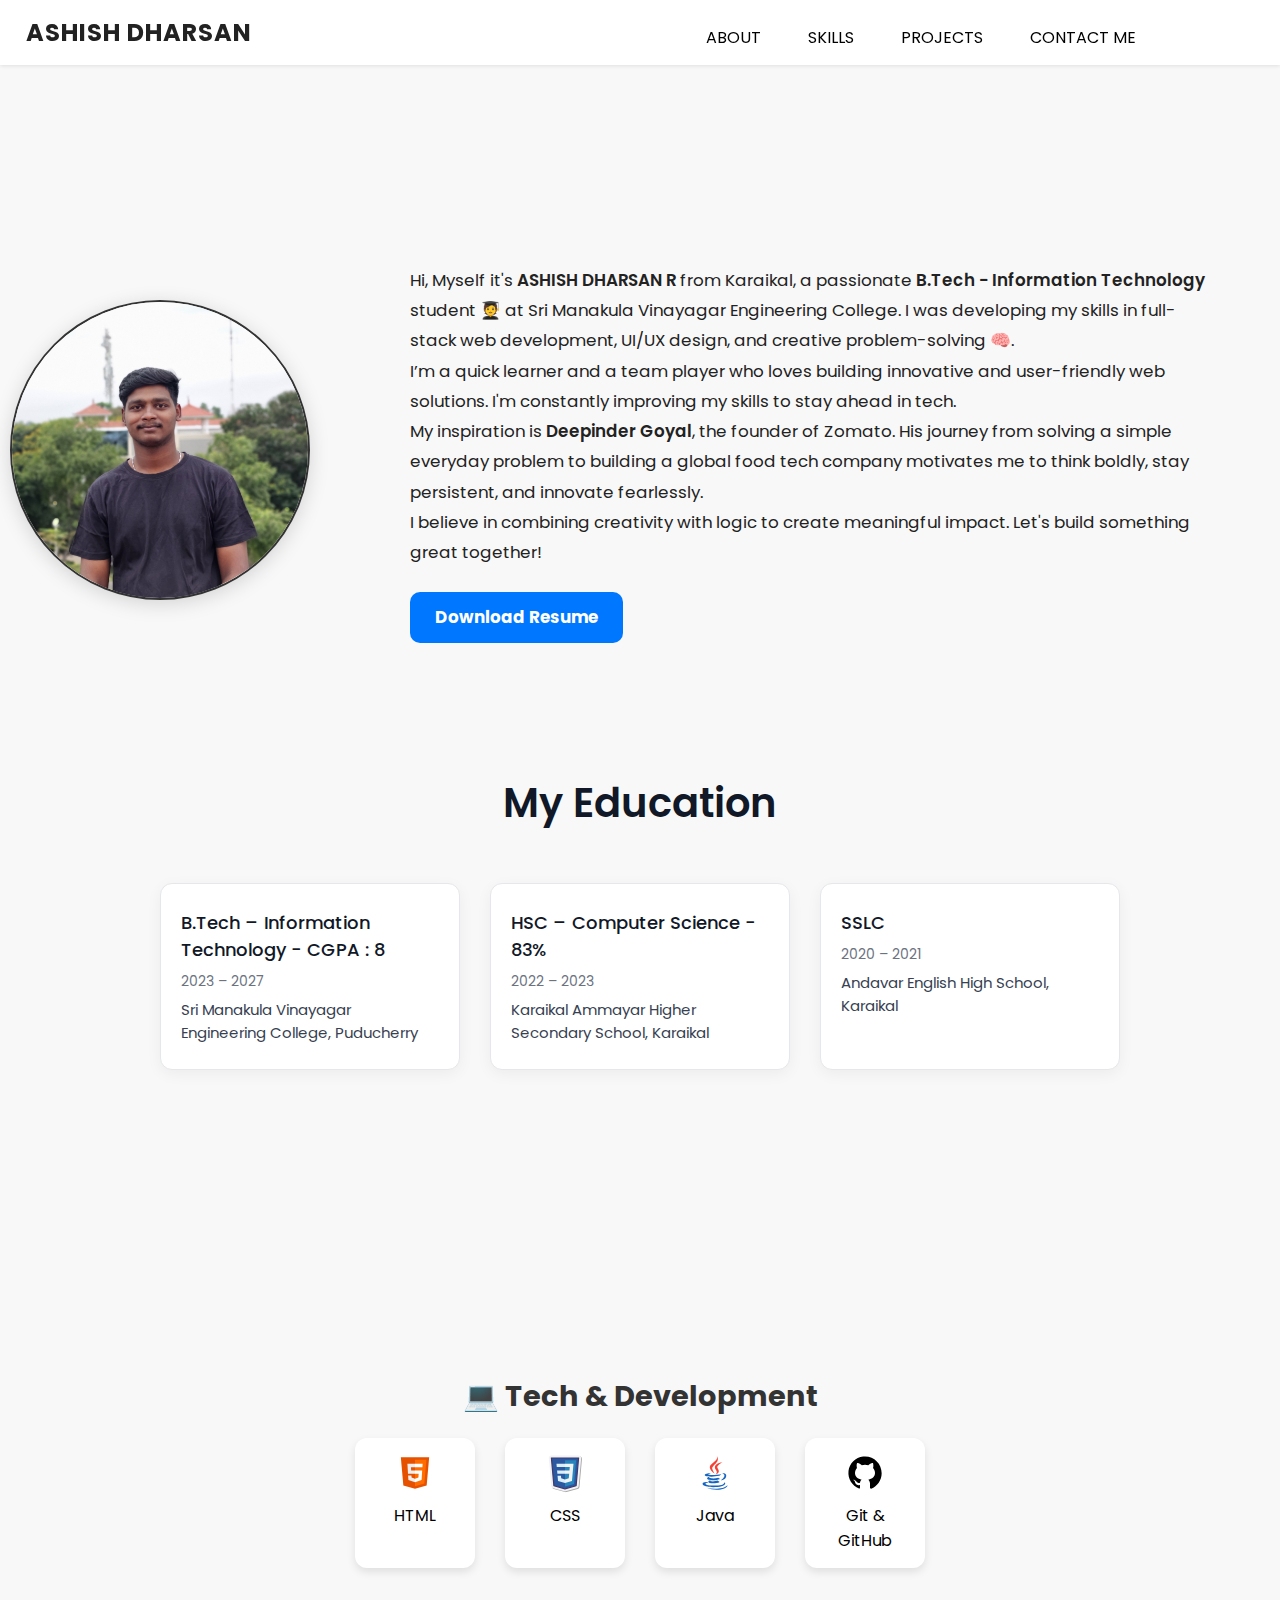
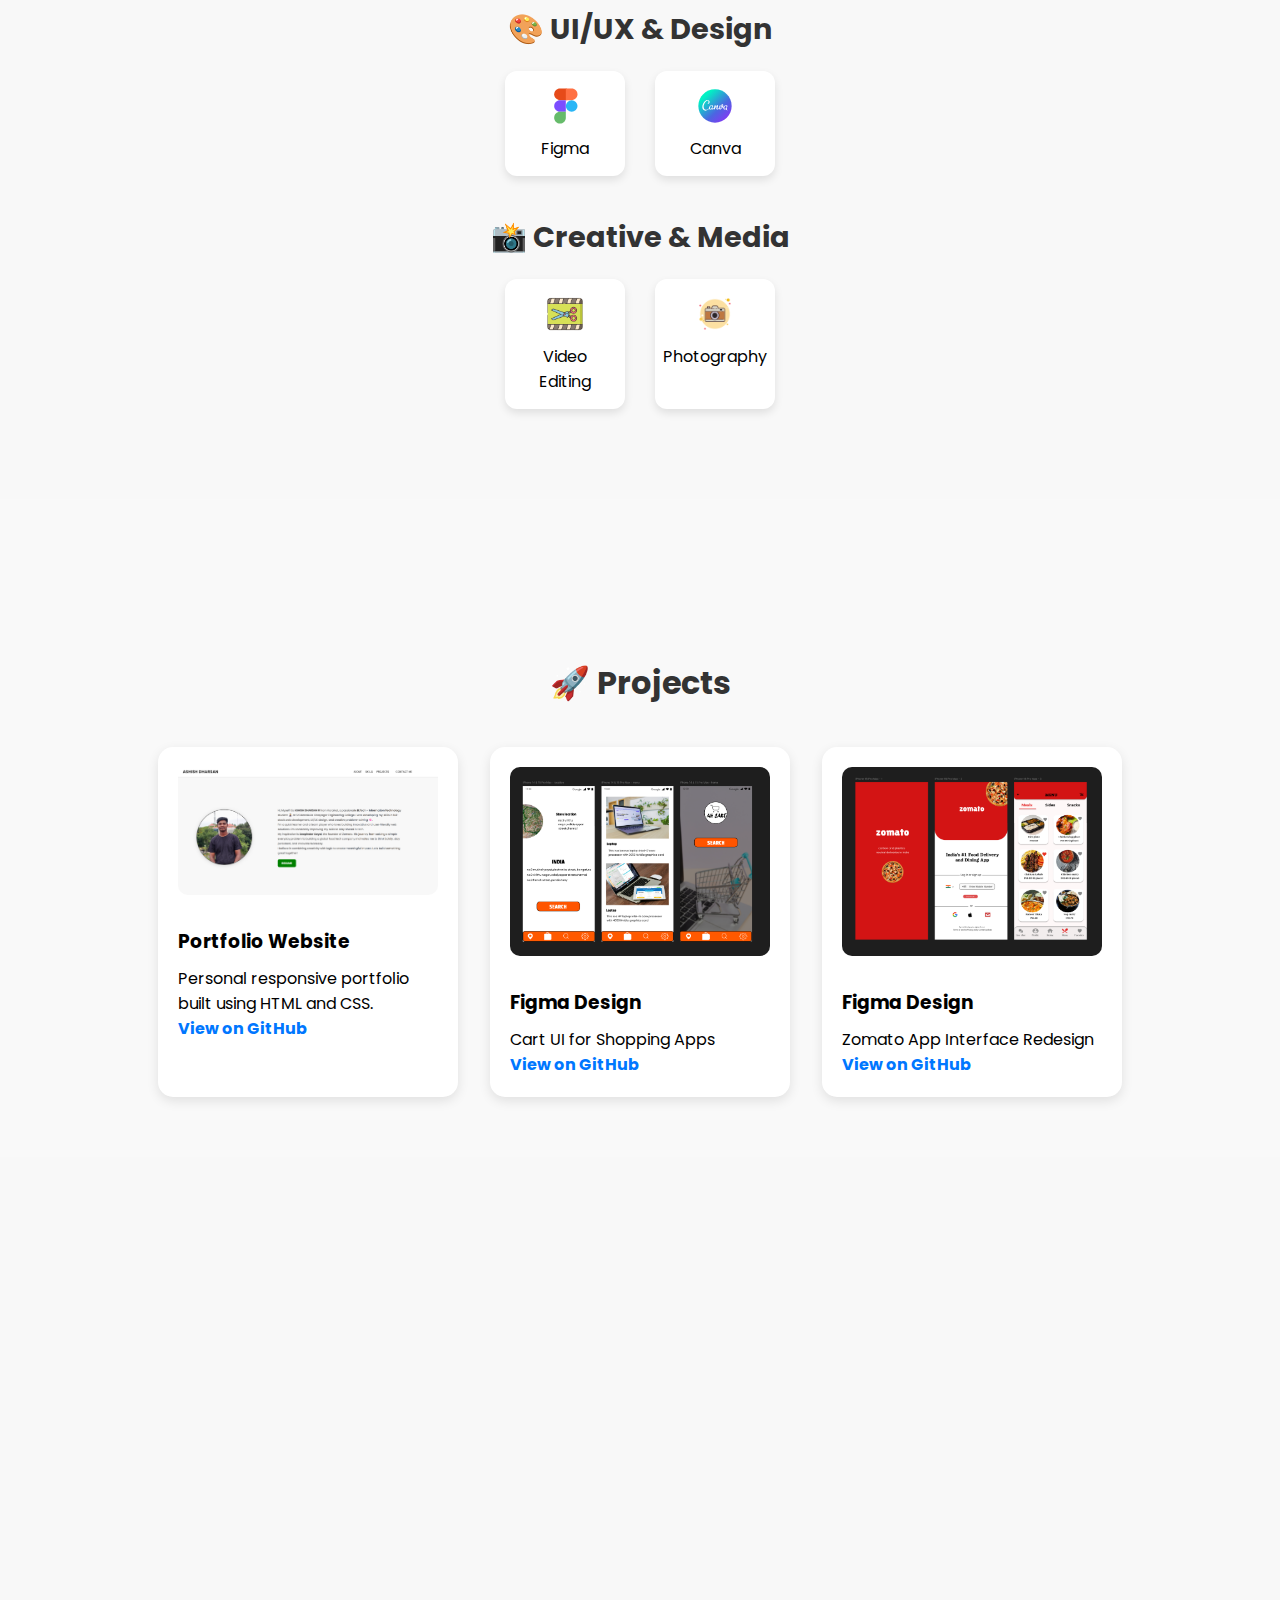
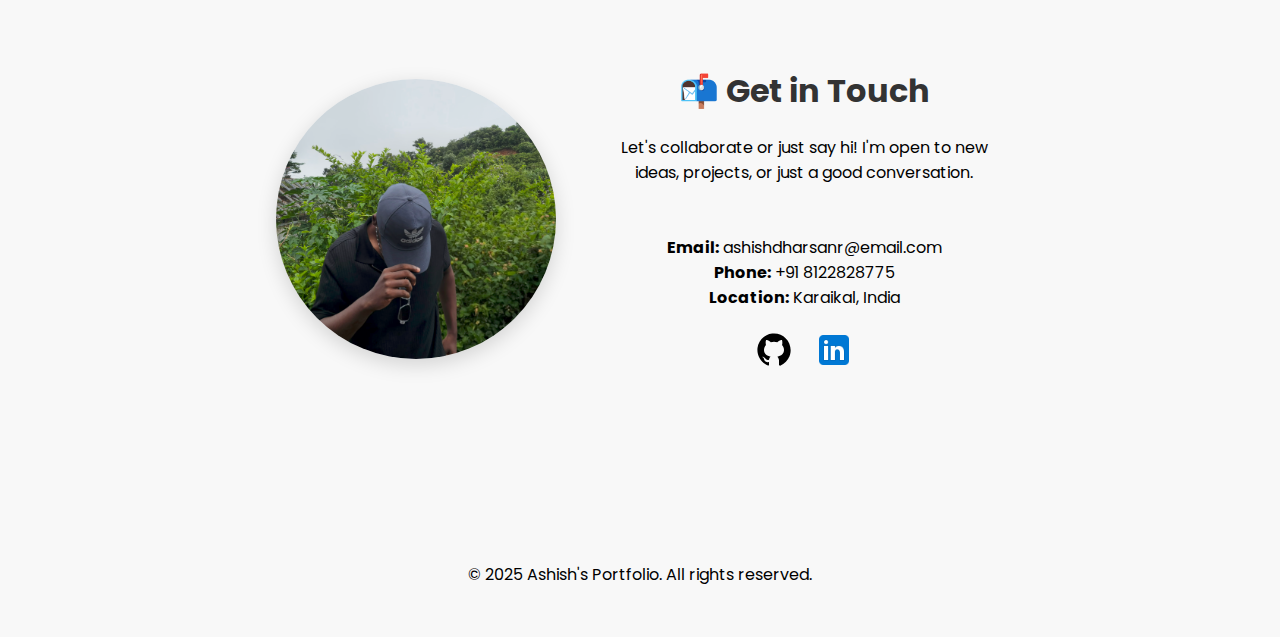
<file: porfolio/index.html>
<!DOCTYPE html>
<html lang="en">
<head>
    <meta charset="UTF-8">
    <title>Ashish Dharshan | Portfolio</title>
    <meta name="description" content="Official portfolio of Ashish Dharshan, frontend developer and UI designer.">
    <meta name="keywords" content="Ashish Dharshan, portfolio, web developer, frontend designer, HTML, CSS, JavaScript">
    <meta name="author" content="Ashish Dharshan">
    <link rel="icon" href="">
    <link rel="stylesheet" href="stylee.css">
</head>
<body>
    <header style="position: sticky; top: 0; background: white; z-index: 999;">
        <a href="#" class="logo">ASHISH DHARSAN</a>
        <nav>
           <ul class="nav-a">
            <li><a href="#about">ABOUT</a></li>
            <li><a href="#skills">SKILLS</a></li>
            <li><a href="#projects">PROJECTS</a></li>
            <li><a href="#contact">CONTACT ME</a></li>
           </ul> 
        </nav>
    </header>
    <section id="about">
    <div class="about-section">
        <div class="image-container">
            <img src="ash2.jpg" alt="Your Photo" />
        </div>
        <div class="text-container">
            <p>Hi, Myself it's <strong>ASHISH DHARSAN R</strong> from Karaikal, a passionate <strong>B.Tech - Information Technology</strong> student 🧑‍🎓 at Sri Manakula Vinayagar Engineering College. I was developing my skills in full-stack web development, UI/UX design, and creative problem-solving 🧠.</p>
            <p>I’m a quick learner and a team player who loves building innovative and user-friendly web solutions. I'm constantly improving my skills to stay ahead in tech.</p>
            <p>My inspiration is <strong>Deepinder Goyal</strong>, the founder of Zomato. His journey from solving a simple everyday problem to building a global food tech company motivates me to think boldly, stay persistent, and innovate fearlessly.</p>
            <p>I believe in combining creativity with logic to create meaningful impact. Let's build something great together!</p>
            <a href="resume-ashish.pdf" download class="resume-btn">Download Resume</a>


        </div>
    </div>
    </section>
    <section class="education" id="education">
  <h2 class="section-title">My Education</h2>
  <div class="education-container">

    <div class="education-card">
      <h3 class="edu-degree">B.Tech – Information Technology - CGPA : 8</h3>
      <p class="edu-year">2023 – 2027</p>
      <p class="edu-college">Sri Manakula Vinayagar Engineering College, Puducherry</p>
    </div>

    <div class="education-card">
      <h3 class="edu-degree">HSC – Computer Science - 83%</h3>
      <p class="edu-year">2022 – 2023</p>
      <p class="edu-college">Karaikal Ammayar Higher Secondary School, Karaikal</p>
    </div>

    <div class="education-card">
      <h3 class="edu-degree">SSLC</h3>
      <p class="edu-year">2020 – 2021</p>
      <p class="edu-college">Andavar English High School, Karaikal</p>
    </div>

  </div>
</section>


    <section id="skills">
    <br><br><br><br><br><br><br>
    <h2>💻 Tech & Development</h2>
    <div class="skill-grid">
        <div class="skill"><img src="icons8-html-5.svg" alt="HTML">HTML</div>
        <div class="skill"><img src="icons8-css3.svg" alt="CSS">CSS</div>
        <div class="skill"><img src="icons8-java.svg" alt="Java">Java</div>
        <div class="skill"><img src="icons8-github-logo.svg" alt="GitHub">Git & GitHub</div>
    </div>

    <h2>🎨 UI/UX & Design</h2>
    <div class="skill-grid">
        <div class="skill"><img src="icons8-figma.svg" alt="Figma">Figma</div>
        <div class="skill"><img src="icons8-canva.svg" alt="Canva">Canva</div>
    </div>

    <h2>📸 Creative & Media</h2>
    <div class="skill-grid">
        <div class="skill"><img src="icons8-video-editing-64.png" alt="Video">Video Editing</div>
        <div class="skill"><img src="icons8-camera-100.png" alt="Photo">Photography</div>
    </div>
    </section>

    <section id="projects" class="projects">
    <br><br><br><br>
    <h2>🚀 Projects</h2>
    <div class="project-container">
    
        <div class="project-card">
        <img src="portfolio-project.png" alt="Project 1-portfolio">
        <h3>Portfolio Website</h3>
        <p>Personal responsive portfolio built using HTML and CSS.</p>
        <a href="https://github.com/ashishdharsanr/-s-portfolio.git" target="_blank">View on GitHub</a>
        </div>

        <div class="project-card">
        <img src="figma project-1.png" alt="Project 2">
        <h3>Figma Design</h3>
        <p>Cart UI for Shopping Apps</p>
        <a href="https://github.com/ashishdharsanr/cart-design-1.git" target="_blank">View on GitHub</a>
        </div>

        <div class="project-card">
        <img src="figma project 2.png" alt="Project 3">
        <h3>Figma Design</h3>
        <p>Zomato App Interface Redesign</p>
        <a href="https://github.com/ashishdharsanr/zomato-design-2.git" target="_blank">View on GitHub</a>
        </div>



    </div>
    </section>

    <section id="contact" class="contact">
    <br><br><br><br><br><br><br><br><br><br><br><br><br><br><br><br><br><br>
    <div class="contact-container">
        <div class="contact-left">
            <img src="ashicap.png" alt="Ashish Dharshan">
        </div>
    
        <div class="contact-right">
            <h2>📬 Get in Touch</h2>
            <p>Let's collaborate or just say hi! I'm open to new ideas, projects, or just a good conversation.</p>
            <br><br>
      
            <ul class="contact-details">
                <li><strong>Email:</strong> ashishdharsanr@email.com</li>
                <li><strong>Phone:</strong> +91 8122828775</li>
                <li><strong>Location:</strong> Karaikal, India</li>
            </ul>

            <div class="social-icons">
                <a href="https://github.com/ashishdharsanr" target="_blank">
                <img src="icons8-github-logo.svg" alt="GitHub">
                </a>
                <a href="https://www.linkedin.com/in/ashishdharshan?lipi=urn%3Ali%3Apage%3Ad_flagship3_profile_view_base_contact_details%3BMDcf7%2FNSS2KZwMgib4IrwQ%3D%3D" target="_blank">
                <img src="icons8-linkedin-48.png" alt="LinkedIn">
                </a>
            </div>

        </div>
    </div>
    </section>
    <br><br><br><br><br>
    <center>
    <div class="copy">
        <p>&copy; 2025 Ashish's Portfolio. All rights reserved.</p>
    </div>
    </center>
    <br><br>










    
</body>
</html>
</file>
<file: porfolio/stylee.css>
@import url('https://fonts.googleapis.com/css2?family=Poppins:ital,wght@0,100;0,200;0,300;0,400;0,500;0,600;0,700;0,800;0,900;1,100;1,200;1,300;1,400;1,500;1,600;1,700;1,800;1,900&display=swap');

*{
   font-family: "Poppins", sans-serif;
   margin: 0;
   padding: 0;
   box-sizing: border-box;
}

:root{
    --bg-color:#f8f8f8;
    --text:#333;
    --white:#fff;

    --active:#ff6600;
    --active-dark:#bb4b00;
    --normal:#555;
}

a{
    text-decoration: none;
    color: black;
}

body{
    background-color: var(--bg-color);
}

header{
    display: flex;
    justify-content: space-between;
    align-items: center;
    padding: 15px 10%;
    background-color: rgb(255, 255, 255);
    border-radius: 1px solid #ddd;
    box-shadow: 0 1px 4px rgba(0, 0, 0, 0.1);
    position: sticky;
    top: 0;
    z-index: 1000;
    flex-wrap: wrap;
}

.logo{
    margin-left: -10%;
    font-weight: bold;
    font-size: x-large;
    color: #222;
    cursor: pointer;
    letter-spacing: 1px;
}

.nav-a{
    list-style: none;
    display: flex;
    flex-wrap: wrap;
    gap: 15px;
    font-weight: 1000px;
    margin-top: 10px;
}

.nav-a li a {
    transition: 0.5s;
    padding: 8px 16px;
    border-radius: 8px;
}

.nav-a li a:hover,
.nav-a li a.active {
    background-color: #0077ff;
    color: white;
}

.about-section {
  display: flex;
  align-items: center;
  justify-content: center;
  gap: 40px;
  padding: 200px 30px;
  flex-wrap: wrap;
}

.image-container img {
    margin-left: -20%;
  width: 300px;
  height: 300px;
  object-fit: cover;
  border-radius: 50%;
  border: 2px solid #333;
  box-shadow: 0 4px 20px rgba(0, 0, 0, 0.15);
}

.text-container {
  max-width: 800px;
  font-family: 'Poppins', sans-serif;
  font-size: 1.05rem;
  line-height: 1.8;
  color: #222;
  text-align: left;
}

.text-container strong {
  font-weight: 600;
}

.resume-btn {
  display: inline-block;
  margin-top: 25px;
  padding: 10px 25px;
  background-color: #0077ff;
  color: white;
  text-decoration: none;
  font-weight: bold;
  border-radius: 10px;
  transition: background-color 0.3s ease;
}

.resume-btn:hover {
  background-color: #004ca3;
}

#skills {
  padding: 50px 20px;
  background: #f8f8f8;
  text-align: center;
}

h2 {
  font-size: 1.8rem;
  margin-bottom: 20px;
  color: #333;
}

.skill-grid {
  display: flex;
  justify-content: center;
  flex-wrap: wrap;
  gap: 30px;
  margin-bottom: 40px;
}

.skill {
  background: white;
  padding: 15px 20px;
  border-radius: 12px;
  box-shadow: 0 4px 8px rgba(0,0,0,0.1);
  display: flex;
  flex-direction: column;
  align-items: center;
  width: 120px;
  transition: transform 0.3s ease;
}

.skill:hover {
  transform: scale(1.05);
}

.skill img {
  height: 40px;
  margin-bottom: 10px;
}

html {
  scroll-behavior:smooth;
}

.projects {
  padding: 60px 20px;
  background: #f9f9f9;
  text-align: center;
}

.projects h2 {
  font-size: 2rem;
  margin-bottom: 40px;
}

.project-container {
  display: flex;
  flex-wrap: wrap;
  gap: 2rem;
  justify-content: center;
}

.project-card {
  background: #fff;
  border-radius: 15px;
  box-shadow: 0 4px 12px rgba(0,0,0,0.1);
  padding: 20px;
  max-width: 300px;
  text-align: left;
  transition: transform 0.3s;
}

.project-card:hover {
  transform: translateY(-10px);
}

.project-card img {
  width: 100%;
  border-radius: 10px;
  margin-bottom: 15px;
}

.project-card h3 {
  margin: 10px 0;
}

.project-card a {
  color: #0077ff;
  font-weight: bold;
  text-decoration: none;
}

.contact {
  padding: 60px 20px;
  background: #f8f8f8;
}

.contact-container {
  display: flex;
  flex-wrap: wrap;
  align-items: center;
  justify-content: center;
  gap: 3rem;
}

.contact-left img {
  width: 280px;
  height: 280px;
  border-radius: 50%;
  object-fit: cover;
  box-shadow: 0 6px 20px rgba(0, 0, 0, 0.15);
}

.contact-right {
  max-width: 400px;
  text-align: center;
}

.contact-right h2 {
  font-size: 2rem;
  margin-bottom: 20px;
}

.contact-details {
  list-style: none;
  padding: 0;
  margin-bottom: 20px;
}

.social-icons {
  margin-top: 20px;
  display: flex;
  justify-content: center;
  gap: 20px;
}

.social-icons img {
  width: 40px;
  height: 40px;
  transition: transform 0.3s ease, box-shadow 0.3s ease;
  cursor: pointer;
}

.social-icons img:hover {
  transform: scale(1.1);
  box-shadow: 0 4px 12px rgba(0, 0, 0, 0.2);
}

/* Responsive Design */
@media (max-width: 768px) {
  .about-section {
    flex-direction: column;
    padding: 100px 20px;
  }
  .image-container img {
    margin-left: 0;
  }
  header {
    flex-direction: column;
    gap: 10px;
    padding: 10px 5%;
  }
  .logo {
    margin-left: 0;
  }
  .nav-a {
    justify-content: center;
  }
}

@media (max-width: 480px) {
  .skill {
    width: 100px;
  }
  .project-card {
    max-width: 90%;
  }
  .contact-left img {
    width: 200px;
    height: 200px;
  }
}

.education {
    margin-top: -150px;
  background-color: #f8f8f8;
  padding: 80px 20px;
  text-align: center;
  font-family: 'Poppins', sans-serif;
}

.section-title {
  font-size: 2.5rem;
  color: #111827;
  margin-bottom: 50px;
  font-weight: 600;
}

.education-container {
  display: flex;
  justify-content: center;
  flex-wrap: wrap;
  gap: 30px;
}

.education-card {
  background-color: white;
  border: 1px solid #e5e7eb;
  border-radius: 12px;
  box-shadow: 0 4px 15px rgba(0, 0, 0, 0.05);
  padding: 25px 20px;
  width: 300px;
  text-align: left;
  transition: 0.3s ease-in-out;
}

.education-card:hover {
  box-shadow: 0 8px 20px rgba(0, 0, 0, 0.08);
  transform: translateY(-5px);
}

.edu-degree {
  font-size: 18px;
  color: #111827;
  font-weight: 500;
  margin-bottom: 8px;
}

.edu-year {
  font-size: 14px;
  color: #6b7280;
  margin-bottom: 6px;
}

.edu-college {
  font-size: 15px;
  color: #374151;
}

@media (max-width: 768px) {
  .education-container {
    flex-direction: column;
    align-items: center;
  }

  .education-card {
    width: 90%;
  }
}
</file>
